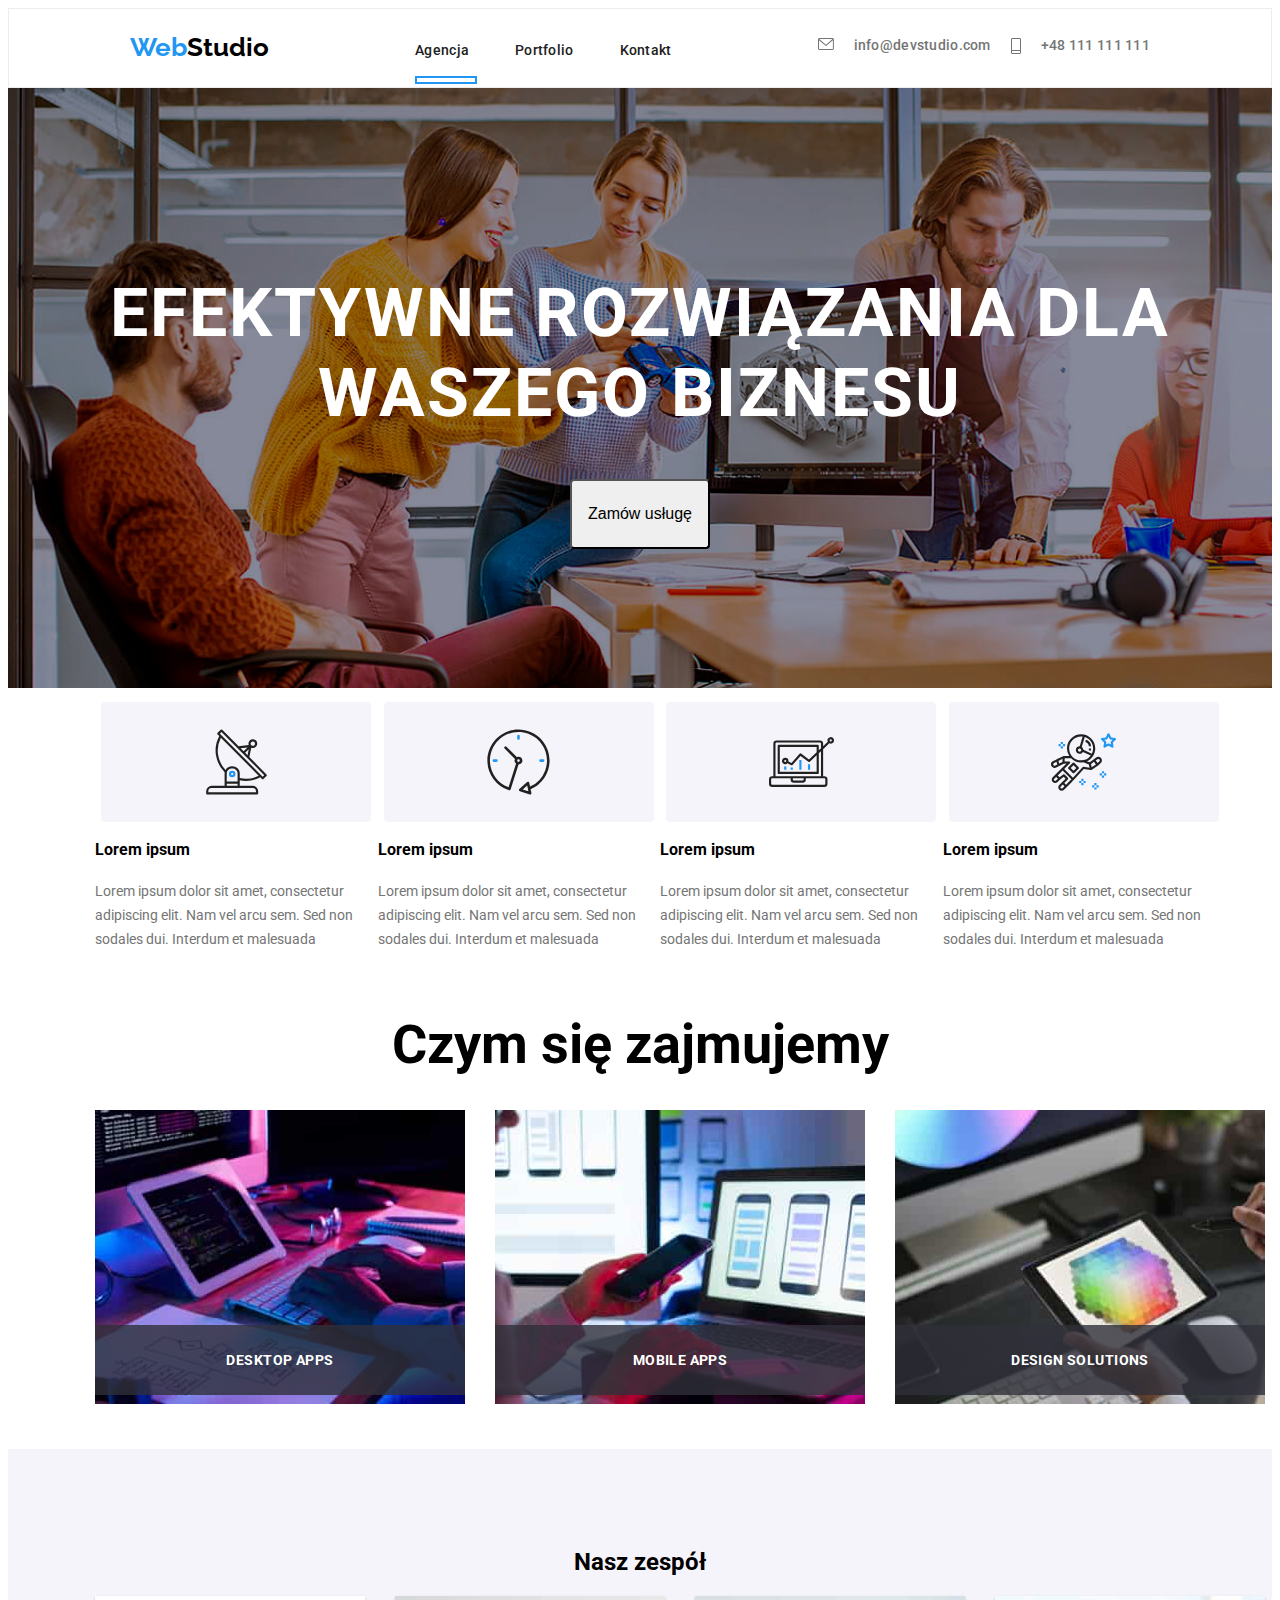
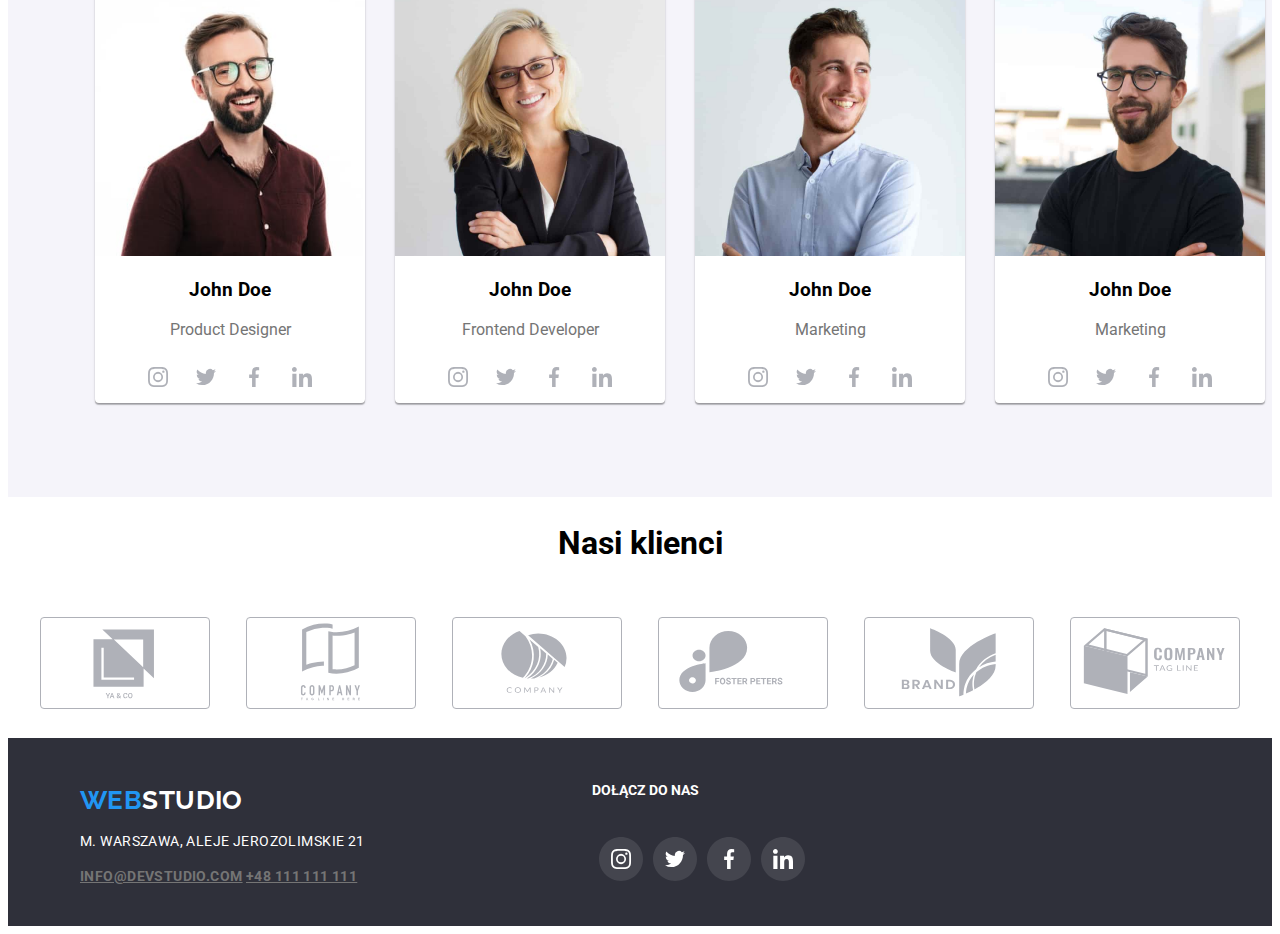
<file: index.html>
<!DOCTYPE html>
<html lang="pl">
  <head>
    <meta charset="UTF-8" />
    <meta http-equiv="X-UA-Compatible" content="IE=edge" />
    <meta name="viewport" content="width=device-width, initial-scale=1.0" />
    <title>Document</title>
    <link rel="preconnect" href="https://fonts.googleapis.com" />
    <link rel="preconnect" href="https://fonts.gstatic.com" crossorigin />
    <link
      href="https://fonts.googleapis.com/css2?family=Montserrat:ital,wght@0,400;1,700&family=Raleway:wght@700&family=Roboto:wght@400;500;700;900&display=swap"
      rel="stylesheet"
    />
    <link
      rel="stylesheet"
      href="https://cdnjs.cloudflare.com/ajax/libs/modern-normalize/1.1.0/modern-normalize.min.css"
      integrity="sha512-wpPYUAdjBVSE4KJnH1VR1HeZfpl1ub8YT/NKx4PuQ5NmX2tKuGu6U/JRp5y+Y8XG2tV+wKQpNHVUX03MfMFn9Q=="
      crossorigin="anonymous"
      referrerpolicy="no-referrer"
    />
    <link rel="stylesheet" href="./css/styles.css" />
  </head>

  <body>
    <header class="navbar section-header">
      <a href="/" class="logo"
        ><span class="color-one">Web</span
        ><span class="color-two">Studio</span></a
      >
      <nav class="navigation">
        <ul class="social-links">
          <li><a class="link active" href="./index.html">Agencja</a></li>
          <li><a class="link" href="Portfolio.html">Portfolio</a></li>
          <li><a class="link" href="Kontakt">Kontakt</a></li>
        </ul>
      </nav>

      <div class="contact">
        <ul class="contact-links">
          <li class="point">
            <svg class="icon" Width="16" height="12">
              <use href="./images/icons.svg#icon-envelope"></use>
            </svg>

            <a class="links" href="mailto:info@devstudio.com"
              >info@devstudio.com
            </a>
            <svg class="icon" Width="10" height="16">
              <use href="./images/icons.svg#icon-smartphone"></use>
            </svg>
            <a class="links" href="tel:+48111111111">+48 111 111 111</a>
          </li>
        </ul>
      </div>
    </header>
    <main>
      <section class="hero">
        <div class="container">
          <h1>EFEKTYWNE ROZWIĄZANIA DLA WASZEGO BIZNESU</h1>
          <button
            class="button pointer"
            type="button"
            class="modal-btn"
            data-modal-open
          >
            Zamów usługę
          </button>
        </div>
      </section>
      <section class="lorem-ipsum">
        <div class="container">
          <div class="lorem-ipsum-one">
            <ul class="lorem-ipsum-two">
              <li>
                <div class="picture">
                  <svg class="picture-logo" width="65" height="70">
                    <use href="./images/icons.svg#icon-antenna-1"></use>
                  </svg>
                </div>

                <h3>Lorem ipsum</h3>
                <p>
                  Lorem ipsum dolor sit amet, consectetur adipiscing elit. Nam
                  vel arcu sem. Sed non sodales dui. Interdum et malesuada
                </p>
              </li>
              <li>
                <div class="picture">
                  <svg class="picture-logo" width="65" height="70">
                    <use href="./images/icons.svg#icon-clock-1"></use>
                  </svg>
                </div>
                <h3>Lorem ipsum</h3>
                <p>
                  Lorem ipsum dolor sit amet, consectetur adipiscing elit. Nam
                  vel arcu sem. Sed non sodales dui. Interdum et malesuada
                </p>
              </li>
              <li>
                <div class="picture">
                  <svg class="picture-logo" width="65" height="70">
                    <use href="./images/icons.svg#icon-diagram-1"></use>
                  </svg>
                </div>
                <h3>Lorem ipsum</h3>
                <p>
                  Lorem ipsum dolor sit amet, consectetur adipiscing elit. Nam
                  vel arcu sem. Sed non sodales dui. Interdum et malesuada
                </p>
              </li>
              <li>
                <div class="picture">
                  <svg class="picture-logo" width="65" height="70">
                    <use href="./images/icons.svg#icon-astronaut-1"></use>
                  </svg>
                </div>
                <h3>Lorem ipsum</h3>
                <p>
                  Lorem ipsum dolor sit amet, consectetur adipiscing elit. Nam
                  vel arcu sem. Sed non sodales dui. Interdum et malesuada
                </p>
              </li>
            </ul>
          </div>
        </div>
      </section>
      <section class="do-do">
        <div class="do-do-item">
          <div class="container">
            <h2 class="do-do-h2">Czym się zajmujemy</h2>
            <ul class="do-do-list">
              <li>
                <div class="some-text">DESKTOP APPS</div>

                <img
                  width="370"
                  height="294"
                  src="./images/box_1.jpg"
                  alt="tablet komputer i notatnik"
                />
              </li>
              <li>
                <div class="some-text">MOBILE APPS</div>
                <img
                  width="370"
                  height="294"
                  src="./images/box_2.jpg"
                  alt="telefon laptop i komputer"
                />
              </li>
              <li>
                <div class="some-text">DESIGN SOLUTIONS</div>
                <img
                  width="370"
                  height="294"
                  src="./images/box_3.jpg"
                  alt="tablet z paletą kolorów i komputer"
                />
              </li>
            </ul>
          </div>
        </div>
      </section>
      <section class="team">
        <div class="team-one">
          <div class="container">
            <h2 class="do-do-h2">Nasz zespół</h2>
            <ul class="team-two">
              <li>
                <div class="border">
                  <img
                    width="270"
                    height="260"
                    src="./images/person_1.jpg"
                    alt="Mężczyzna w okularach"
                  />
                  <h3>John Doe</h3>
                  <p>Product Designer</p>
                  <div>
                    <svg class="footer-icon-new" width="44" height="44">
                      <use href="./images/icons.svg#icon-Instagram"></use>
                    </svg>
                    <svg class="footer-icon-new" width="44" height="44">
                      <use href="./images/icons.svg#icon-Twitter"></use>
                    </svg>
                    <svg class="footer-icon-new" width="44" height="44">
                      <use href="./images/icons.svg#icon-Facebook"></use>
                    </svg>
                    <svg class="footer-icon-new" width="44" height="44">
                      <use href="./images/icons.svg#icon-Linkedin"></use>
                    </svg>
                  </div>
                </div>
              </li>

              <li>
                <div class="border">
                  <img
                    width="270"
                    height="260"
                    src="./images/person_2.jpg"
                    alt="Kobieta w okularach"
                  />
                  <h3>John Doe</h3>
                  <p>Frontend Developer</p>
                  <div>
                    <svg class="footer-icon-new" width="44" height="44">
                      <use href="./images/icons.svg#icon-Instagram"></use>
                    </svg>
                    <svg class="footer-icon-new" width="44" height="44">
                      <use href="./images/icons.svg#icon-Twitter"></use>
                    </svg>
                    <svg class="footer-icon-new" width="44" height="44">
                      <use href="./images/icons.svg#icon-Facebook"></use>
                    </svg>
                    <svg class="footer-icon-new" width="44" height="44">
                      <use href="./images/icons.svg#icon-Linkedin"></use>
                    </svg>
                  </div>
                </div>
              </li>
              <li>
                <div class="border">
                  <img
                    width="270"
                    height="260"
                    src="./images/person_3.jpg"
                    alt="Mężczyzna z niebieskiej koszuli"
                  />
                  <h3>John Doe</h3>
                  <p>Marketing</p>
                  <svg class="footer-icon-new" width="44" height="44">
                    <use href="./images/icons.svg#icon-Instagram"></use>
                  </svg>
                  <svg class="footer-icon-new" width="44" height="44">
                    <use href="./images/icons.svg#icon-Twitter"></use>
                  </svg>
                  <svg class="footer-icon-new" width="44" height="44">
                    <use href="./images/icons.svg#icon-Facebook"></use>
                  </svg>
                  <svg class="footer-icon-new" width="44" height="44">
                    <use href="./images/icons.svg#icon-Linkedin"></use>
                  </svg>
                </div>
              </li>
              <li>
                <div class="border">
                  <img
                    width="270"
                    height="260"
                    src="./images/person_4.jpg"
                    alt="Meżczyzna w okularach z brodą i czarnej koszulce"
                  />
                  <h3>John Doe</h3>
                  <p>Marketing</p>
                  <svg class="footer-icon-new" width="44" height="44">
                    <use href="./images/icons.svg#icon-Instagram"></use>
                  </svg>
                  <svg class="footer-icon-new" width="44" height="44">
                    <use href="./images/icons.svg#icon-Twitter"></use>
                  </svg>
                  <svg class="footer-icon-new" width="44" height="44">
                    <use href="./images/icons.svg#icon-Facebook"></use>
                  </svg>
                  <svg class="footer-icon-new" width="44" height="44">
                    <use href="./images/icons.svg#icon-Linkedin"></use>
                  </svg>
                </div>
              </li>
            </ul>
          </div>
        </div>
      </section>
      <section>
        <h2 class="klient__h2">Nasi klienci</h2>
        <div class="home__container">
          <svg class="klient-new" width="106" height="60">
            <use href="./images/icons.svg#icon-Logo_1"></use>
          </svg>
          <svg class="klient-new" width="106" height="60">
            <use href="./images/icons.svg#icon-Logo_2"></use>
          </svg>
          <svg class="klient-new" width="106" height="60">
            <use href="./images/icons.svg#icon-Logo_3"></use>
          </svg>
          <svg class="klient-new" width="106" height="60">
            <use href="./images/icons.svg#icon-Logo_4"></use>
          </svg>
          <svg class="klient-new" width="106" height="60">
            <use href="./images/icons.svg#icon-Logo_5"></use>
          </svg>
          <svg class="klient-new" width="106" height="60">
            <use href="./images/icons.svg#icon-Logo_6"></use>
          </svg>
        </div>
      </section>
    </main>
    <footer class="background-color">
      <div class="section-footer">
        <div class="container">
          <div class="block us">
            <a href="/" class="logo"
              ><span class="color-one">Web</span
              ><span class="color-three">Studio</span></a
            >

            <p class="footer-address">m. Warszawa, Aleje Jerozolimskie 21</p>

            <a class="links" href="mailto:info@devstudio.com" class="contact"
              >info@devstudio.com</a
            >
            <a class="links" href="tel:+48111111111" class="contact"
              >+48 111 111 111</a
            >
          </div>

          <div class="block one">
            <h4 class="start">DOŁĄCZ DO NAS</h4>

            <ul class="footer-icon">
              <li>
                <svg class="svg-icon" width="44" height="44">
                  <use href="./images/icons.svg#icon-Instagram"></use>
                </svg>
              </li>
              <li>
                <svg class="svg-icon" width="44" height="44">
                  <use href="./images/icons.svg#icon-Twitter"></use>
                </svg>
              </li>
              <li>
                <svg class="svg-icon" width="44" height="44">
                  <use href="./images/icons.svg#icon-Facebook"></use>
                </svg>
              </li>
              <li>
                <svg class="svg-icon" width="44" height="44">
                  <use href="./images/icons.svg#icon-Linkedin"></use>
                </svg>
              </li>
            </ul>
          </div>
        </div>
      </div>
    </footer>
    <div class="backdrop is-hidden" data-modal>
      <div class="modal">
        <button type="button" class="close-btn" data-modal-close>X</button>
      </div>
    </div>
    <script src="./js/modal.js"></script>
  </body>
</html>
</file>
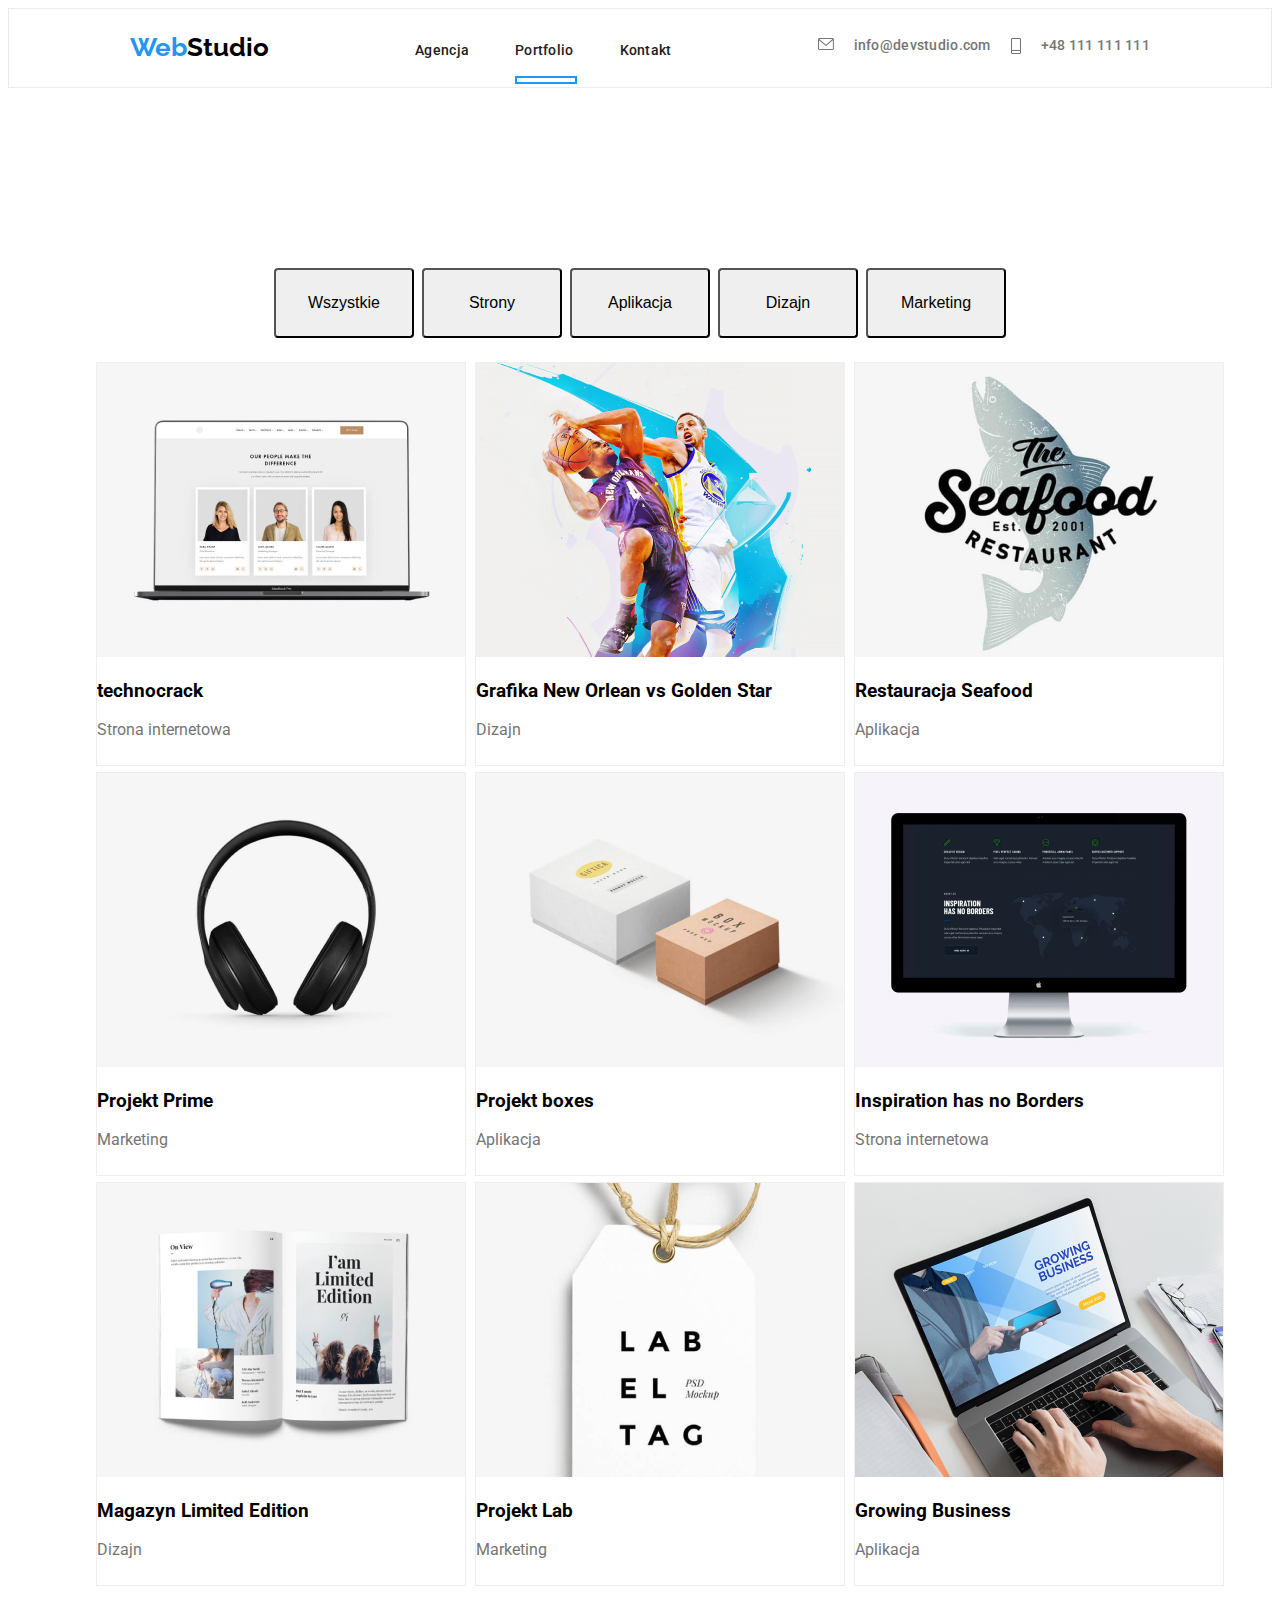
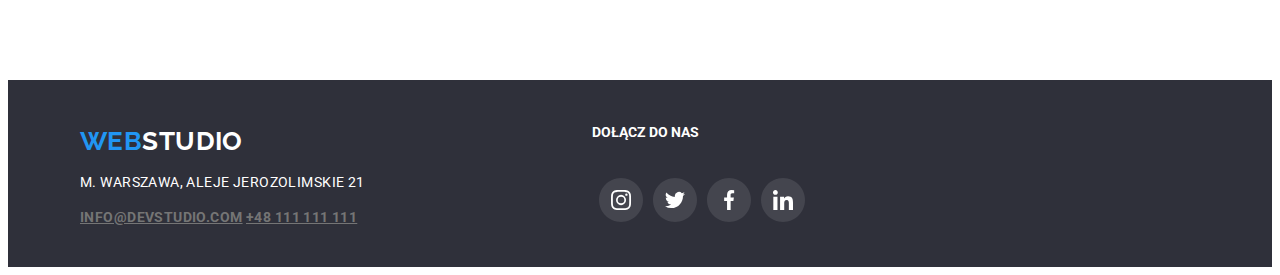
<file: Portfolio.html>
<!DOCTYPE html>
<html lang="pl">
  <head>
    <meta charset="UTF-8" />
    <meta http-equiv="X-UA-Compatible" content="IE=edge" />
    <meta name="viewport" content="width=device-width, initial-scale=1.0" />
    <title>Portfolio</title>
    <link rel="preconnect" href="https://fonts.googleapis.com" />
    <link rel="preconnect" href="https://fonts.gstatic.com" crossorigin />
    <link
      href="https://fonts.googleapis.com/css2?family=Montserrat:ital,wght@0,400;1,700&family=Raleway:wght@700&family=Roboto:wght@400;500;700;900&display=swap"
      rel="stylesheet"
    />
    <link
      rel="stylesheet"
      href="https://cdnjs.cloudflare.com/ajax/libs/modern-normalize/1.1.0/modern-normalize.min.css"
      integrity="sha512-wpPYUAdjBVSE4KJnH1VR1HeZfpl1ub8YT/NKx4PuQ5NmX2tKuGu6U/JRp5y+Y8XG2tV+wKQpNHVUX03MfMFn9Q=="
      crossorigin="anonymous"
      referrerpolicy="no-referrer"
    />
    <link rel="stylesheet" href="./css/styles.css" />
  </head>

  <body>
    <header class="navbar section-header">
      <a href="/" class="logo"
        ><span class="color-one">Web</span
        ><span class="color-two">Studio</span></a
      >
      <nav class="navigation">
        <ul class="social-links">
          <li><a class="link" href="./index.html">Agencja</a></li>
          <li><a class="link active" href="Portfolio.html">Portfolio</a></li>
          <li><a class="link" href="Kontakt">Kontakt</a></li>
        </ul>
      </nav>

      <div class="contact">
        <ul class="contact-links">
          <li class="point">
            <svg class="icon" Width="16" height="12">
              <use href="./images/icons.svg#icon-envelope"></use>
            </svg>

            <a class="links" href="mailto:info@devstudio.com"
              >info@devstudio.com
            </a>
            <svg class="icon" Width="10" height="16">
              <use href="./images/icons.svg#icon-smartphone"></use>
            </svg>
            <a class="links" href="tel:+48111111111">+48 111 111 111</a>
          </li>
        </ul>
      </div>
    </header>
    <main>
      <div class="section-two">
        <button class="button pointer" type="button">Wszystkie</button>
        <button class="button pointer" type="button">Strony</button>
        <button class="button pointer" type="button">Aplikacja</button>
        <button class="button pointer" type="button">Dizajn</button>
        <button class="button pointer" type="button">Marketing</button>
      </div>
      <div class="container">
        <ul class="section-one">
          <li>
            <div class="border-two">
              <div class="card-item">
                <div class="overlay">
                  <a>
                    Technoduck is a state-of-the-art coronavirus distribution
                    platform. Companies use this platform for digital espionage
                    and attacks on competitors' secure servers.
                  </a>
                </div>
                <img
                  src="./images/technocrack.jpg"
                  alt="Laptop z widokiem strony www"
                />
                <div class="cos">
                  <h3>technocrack</h3>
                  <p>Strona internetowa</p>
                </div>
              </div>
            
          </li>
          <li>
            <div class="border-two">
              <div class="card-item">
                <div class="overlay">
                  <a>
                    Technoduck is a state-of-the-art coronavirus distribution
                    platform. Companies use this platform for digital espionage
                    and attacks on competitors' secure servers.
                  </a>
                </div>
              <img
                src="./images/Basketball.jpg"
                alt="zawodnicy z ligi NBA New Orelans vs Golden Star"
              />
              <div class="cos">
              <h3>Grafika New Orlean vs Golden Star</h3>
              <p>Dizajn</p>
            </div>
          </div>
          </li>
          <li>
            <div class="border-two">
              <div class="card-item">
                <div class="overlay">
                  <a>
                    Technoduck is a state-of-the-art coronavirus distribution
                    platform. Companies use this platform for digital espionage
                    and attacks on competitors' secure servers.
                  </a>
                </div>
              <img
                src="./images/restaurant.jpg"
                alt="logo restauracji Seafood"
              />
              <div class="cos">
              <h3>Restauracja Seafood</h3>
              <p>Aplikacja</p>
            </div>
              </div>
          </li>
          <li>
            <div class="border-two">
              <div class="card-item">
                <div class="overlay">
                  <a>
                    Technoduck is a state-of-the-art coronavirus distribution
                    platform. Companies use this platform for digital espionage
                    and attacks on competitors' secure servers.
                  </a>
                </div>
              <img src="./images/box_4.jpg" alt="Czarne słuchawki" />
              <div class="cos">
              <h3>Projekt Prime</h3>
              <p>Marketing</p>
            </div>
            </div>
          </li>
          <li>
            <div class="border-two">
              <div class="card-item">
                <div class="overlay">
                  <a>
                    Technoduck is a state-of-the-art coronavirus distribution
                    platform. Companies use this platform for digital espionage
                    and attacks on competitors' secure servers.
                  </a>
                </div>
              <img src="./images/boxes.jpg" alt="Pudełko z logo" />
              <div class="cos">
              <h3>Projekt boxes</h3>
              <p>Aplikacja</p>
            </div>
            </div>
          </li>
          <li>
            <div class="border-two">
              <div class="card-item">
                <div class="overlay">
                  <a>
                    Technoduck is a state-of-the-art coronavirus distribution
                    platform. Companies use this platform for digital espionage
                    and attacks on competitors' secure servers.
                  </a>
                </div>
              <img src="./images/monitor.jpg" alt="monitor" />
              <div class="cos">
              <h3>Inspiration has no Borders</h3>
              <p>Strona internetowa</p>
            </div>
              </div>
          </li>
          <li>
            <div class="border-two">
              <div class="card-item">
                <div class="overlay">
                  <a>
                    Technoduck is a state-of-the-art coronavirus distribution
                    platform. Companies use this platform for digital espionage
                    and attacks on competitors' secure servers.
                  </a>
                </div>
              <img src="./images/book.jpg" alt="Czasopismo life style" />
              <div class="cos">
              <h3>Magazyn Limited Edition</h3>
              <p>Dizajn</p>
            </div>
            </div>
          </li>
          <li>
            <div class="border-two">
              <div class="card-item">
                <div class="overlay">
                  <a>
                    Technoduck is a state-of-the-art coronavirus distribution
                    platform. Companies use this platform for digital espionage
                    and attacks on competitors' secure servers.
                  </a>
                </div>
              <img src="./images/projekt_Lab.jpg" alt="Etykieta Lab El Tag" />
              <div class="cos">
              <h3>Projekt Lab</h3>
              <p>Marketing</p>
            </div>
            </div>
          </li>
          <li>
            <div class="border-two">
              <div class="card-item">
                <div class="overlay">
                  <a>
                    Technoduck is a state-of-the-art coronavirus distribution
                    platform. Companies use this platform for digital espionage
                    and attacks on competitors' secure servers.
                  </a>
                </div>
              <img src="./images/laptop.jpg" alt="Laptop ze stroną www" />
              <div class="cos">
              <h3>Growing Business</h3>
              <p>Aplikacja</p>
            </div>
              </div>
          </li>
        </ul>
      </div>
    </main>
    <footer class="background-color">
      <div class="section-footer">
        <div class="container">
          <div class="block us">
            <a href="/" class="logo"
              ><span class="color-one">Web</span
              ><span class="color-three">Studio</span></a
            >

            <p class="footer-address">m. Warszawa, Aleje Jerozolimskie 21</p>

            <a class="links" href="mailto:info@devstudio.com" class="contact"
              >info@devstudio.com</a
            >
            <a class="links" href="tel:+48111111111" class="contact"
              >+48 111 111 111</a
            >
          </div>

          <div class="block one">
            <h4 class="start">DOŁĄCZ DO NAS</h4>

            <ul class="footer-icon">
              <li>
                <svg class="svg-icon" width="44" height="44">
                  <use href="./images/icons.svg#icon-Instagram"></use>
                </svg>
              </li>
              <li>
                <svg class="svg-icon" width="44" height="44">
                  <use href="./images/icons.svg#icon-Twitter"></use>
                </svg>
              </li>
              <li>
                <svg class="svg-icon" width="44" height="44">
                  <use href="./images/icons.svg#icon-Facebook"></use>
                </svg>
              </li>
              <li>
                <svg class="svg-icon" width="44" height="44">
                  <use href="./images/icons.svg#icon-Linkedin"></use>
                </svg>
              </li>
            </ul>
          </div>
        </div>
      </div>
    </footer>
  </body>
</html>
</file>
<file: css/styles.css>
* {
  box-sizing: border-box;
}
:root {
  --main-color: #212121;
  --secondary-color: #757575;
}

body {
  font-family: "Roboto", sans-serif;
}

.logo {
  font-family: "Raleway";
  font-style: normal;
  font-weight: 700;
  text-decoration: none;
  font-size: 26px;
  line-height: 1.2;

  align-self: center;
}
.color-one {
  color: #2196f3;
}
.color-two {
  color: #000000;
}

.social-links {
  color: #212121;
  display: flex;
  gap: 46px;
  padding-top: 15px;
}

.social-links .link:focus {
  color: #2196f3;
}

.social-links .link:hover {
  color: #2196f3;
}
.active::after {
  border: 2px solid #2196f3;
  content: "";
  width: 58px;
  height: 4px;
  position: absolute;
  top: 76px;
  display: block;
  margin: 0;
}
.contact-links {
  display: flex;

  padding-top: 15px;
  text-decoration: none;
}

.links {
  color: var(--secondary-color, gray);
}

.icon {
  fill: #757575;
}
.icon:hover {
  --color5: #2196f3;
}

.contact-links .icon:hover {
  cursor: pointer;
  fill: var(--color1, #2196f3);
}
.contact-links .links:focus {
  color: #2196f3;
}

.contact-links .links:hover {
  color: #2196f3;
}

.button {
  width: 140px;
  height: 70px;

  color: #000000;

  border-radius: 4px;
  line-height: 30px;
  /* identical to box height, or 188% */
  font-size: 16px;
  line-height: 30px;
}

.button:hover {
  background-color: #2196f3;
  color: #ffffff;
  box-shadow: 0px 4px 4px rgba(0, 0, 0, 0.15);
}
.pointer {
  cursor: pointer;
}

.navbar a {
  text-decoration: none;
}
.navbar .navigation a {
  font-weight: 500;
  font-size: 14px;
  line-height: 1.1;
  letter-spacing: 0.02em;

  color: var(--main-color, black);
}

.navbar .contact {
  font-weight: 500;
  font-size: 14px;
  line-height: 1.1;
  letter-spacing: 0.02em;
  gap: 10px;
  color: var(--secondary-color, gray);
}
p {
  color: var(--secondary-color, gray);
}
ul {
  list-style-type: none;
}

.background-color {
  background: #2f303a;
}
.color-three {
  color: #ffffff;
}
.footer {
  font-family: "Roboto", sans-serif;
}
.footer-address {
  color: #ffffff;
  font-style: normal;
  font-weight: 400;
  font-size: 14px;
  line-height: 1.7;
  /* or 171% */

  letter-spacing: 0.03em;
}

.contact-footer {
  font-family: "Roboto";
  font-style: normal;
  font-weight: 400;
  font-size: 14px;
  line-height: 1.7;
  /* or 171% */
  letter-spacing: 0.03em;
  text-decoration-line: underline;

  color: rgba(255, 255, 255, 0.6);
}

.container {
  max-width: 1200px;
  margin: 0px auto;
  padding: 0px 15px;
}
.section-header {
  height: 80px;
  justify-content: space-evenly;
  border: 1px solid #ececec;
  background: #ffffff;
  display: flex;
  margin: auto;
  padding: 0px 15px;
}
.section-one {
  display: flex;
  flex-wrap: wrap;
  align-items: center;
  justify-content: center;
  justify-content: space-around;
  gap: 6px;
  padding-top: 94px;
  padding-bottom: 94px;
  margin: auto;
  list-style-type: none;
}

.section-two {
  display: flex;
  justify-content: center;
  gap: 8px;
  height: 38px;
  border-radius: 4px;
  flex-basis: auto;
  padding-top: 180px;
}

.section-footer {
  height: 252px;
  display: inline;
  flex-direction: column;
  margin: 0 auto;
}
.section-three {
  height: 600px;

  background: #2f303a;
  flex-wrap: wrap;
  text-align: center;
  letter-spacing: 0.06em;
  text-transform: uppercase;
  line-height: 60px;
}

.lorem-ipsum {
  font-weight: 400;
  font-size: 14px;
  line-height: 24px;
}

.lorem-ipsum-one {
  display: flex;
  justify-content: center;
  align-content: center;
  flex-direction: row;
}
.lorem-ipsum-two {
  display: flex;
}
.picture {
  margin: 0 auto;
  display: flex;
  justify-content: space-between;
  align-items: center;
  margin: 0 auto;
  width: 270px;
  height: 120px;
  background: #f5f4fa;
  border-radius: 4px;
}

.picture-logo {
  display: flex;
  margin: 0 auto;
}
.do-do {
  display: flex;
  list-style-type: none;
  font-size: 36px;
  line-height: 42px;
  text-align: center;

  align-items: center;
  justify-content: center;
  align-content: center;
  text-align: center;
}
.do-do-item {
  display: flex;
}

.do-do-list {
  display: flex;
  gap: 30px;
}
.do-do-h2 {
  display: flex;
  text-align: center;
  justify-content: center;
}

.team-one {
  display: flex;
  justify-content: center;
  align-content: center;
  text-align: center;
  background: #f5f4fa;

  height: 648px;
  align-items: center;
}
.team-two {
  display: flex;
  gap: 30px;
  align-items: center;
}

.hero {
  background: #2f303a;
  background-image: url(../images/team.jpg);
  background-repeat: no-repeat;
  background-size: cover;
  height: 600px;
  display: flex;
  color: #ffffff;
  align-items: center;
  text-align: center;
  letter-spacing: 0.06em;
  text-transform: uppercase;
  font-size: 34px;
}

.section-four {
  font-weight: 700;
  font-size: 36px;
  line-height: 42px;
  text-align: center;
  letter-spacing: 0.03em;
  color: #212121;

  display: flex;
  flex-wrap: wrap;
  align-items: center;
  justify-content: center;
  justify-content: space-around;
  gap: 8px;
  margin: auto;
  list-style-type: none;
  padding-top: 94px;
  padding-bottom: 94px;
}

.home__container {
  height: 150px;
  display: flex;
  justify-content: space-between;
  align-items: center;
  max-width: 1200px;
  flex-direction: row;
  margin: 0 auto;
}

.klient__h2 {
  font-size: 32px;
  justify-content: center;
  display: flex;
}
.klient-new {
  width: 170px;
  height: 92px;
  border: 1px solid #afb1b8;
  border-radius: 4px;
  display: flex;
  --color1: #afb1b8;
}

.klient-new:hover {
  --color4: #2196f3;
  cursor: pointer;
}
.klinet-one {
  gap: 30px;
  display: flex;
  justify-content: center;
  flex-direction: row;
  margin: 0 auto;
}

.us {
  font-family: "Roboto";
  font-style: normal;
  font-weight: 700;
  font-size: 14px;
  line-height: 16px;
  letter-spacing: 0.03em;
  text-transform: uppercase;
  color: #ffffff;

  width: 400px;
}

.us-icon {
  display: flex;
  align-items: center;
  justify-content: center;
  gap: 10px;
  margin: 0 auto;
}

.one {
  display: flex;
  flex-direction: column;
  justify-content: center;
  align-items: center;
}

.footer-icon {
  display: flex;

  list-style-type: none;
  gap: 10px;
}
.svg-icon {
  --color3: rgba(255, 255, 255, 0.1);
  --color4: #ffffff;
}
.svg-icon:hover {
  --color3: #2196f3;
  cursor: pointer;
}
.footer-icon-new:hover {
  --color3: #2196f3;
  cursor: pointer;
}
.start {
  display: flex;
  margin-left: 33px;
  color: #ffffff;
  font-family: "Roboto";
  font-style: normal;
  font-weight: 700;
  font-size: 14px;
  line-height: 16px;
  padding-bottom: 20px;
}

.block {
  display: inline-block;
  width: 475px;
  padding: 25px;
}

.border {
  background: #ffffff;
  /* material shadow v1 */

  box-shadow: 0px 1px 3px rgba(0, 0, 0, 0.12), 0px 1px 1px rgba(0, 0, 0, 0.14),
    0px 2px 1px rgba(0, 0, 0, 0.2);
  border-radius: 0px 0px 4px 4px;
}

.border-two {
  background: #ffffff;
  border: 1px solid #eeeeee;
  position: relative;
  width: 370px;
  height: 404px;
  overflow: hidden;
}

.border-two:hover {
  background: #ffffff;
  border: 1px solid #eeeeee;
  cursor: pointer;
  box-shadow: 0px 1px 1px rgba(0, 0, 0, 0.12), 0px 4px 4px rgba(0, 0, 0, 0.06),
    1px 4px 6px rgba(0, 0, 0, 0.16);
}

.card-item {
  position: relative;
  width: 370px;
  height: 100%;
  z-index: 2;
  overflow: hidden;
}
.cos {
  overflow: hidden;
  position: relative;
  z-index: 1;
  background-color: #ffffff;
  height: 110px;
}
.overlay {
  background: rgba(33, 150, 243, 0.9);
  transform: translateY(100%);
  transition: 250ms cubic-bezier(0.4, 0, 0.2, 1);
  width: 370px;
  height: 100%;
  display: flex;
  justify-content: center;
  align-items: center;
  margin: 0 auto;
  font-family: "Roboto";
  font-style: normal;
  font-weight: 400;
  font-size: 18px;
  line-height: 28px;
  color: #ffffff;
  position: absolute;
  z-index: 1;
}

.tak {
  position: absolute;
}

.border-two:hover .overlay {
  transform: translateY(0);
}
.point {
  list-style-type: none;
  gap: 20px;
  display: flex;
}
.end {
  position: relative;
  overflow: hidden;
}

.cos-cos {
  z-index: 1;
  position: relative;
}
.box {
  display: flex;
}

.some-text {
  font-family: "Roboto";
  font-style: normal;
  font-weight: 700;
  font-size: 14px;
  line-height: 16px;
  text-align: center;
  letter-spacing: 0.03em;
  text-transform: uppercase;
  position: absolute;
  color: #ffffff;
  width: 370px;
  height: 70px;
  justify-content: center;
  top: 1325px;
  background: rgba(47, 48, 58, 0.8);
  padding: 27px;
}

.close-btn {
  position: absolute;
  top: 8px;
  right: 8px;
  width: 30px;
  height: 30px;
  background-color: #ffffff;
  border: 1px solid rgba(0, 0, 0, 0.1);
  border-radius: 50%;
  cursor: pointer;
}

.is-hidden {
  opacity: 0;
  visibility: hidden;
  pointer-events: none;
}

.modal {
  position: absolute;
  width: 528px;
  height: 581px;
  left: 50%;
  top: 400px;
  background: #ffffff;
  box-shadow: 0px 1px 3px rgba(0, 0, 0, 0.12), 0px 1px 1px rgba(0, 0, 0, 0.14),
    0px 2px 1px rgba(0, 0, 0, 0.2);
  border-radius: 4px;
  transform: translate(-50%, -50%);
}

.backdrop {
  position: fixed;
  width: 100%;
  height: 100%;
  top: 0px;
  background: rgba(0, 0, 0, 0.2);
  visibility: visible;
}
.backdrop.is-hidden {
  visibility: hidden;
  opacity: 0;
  pointer-events: none;
}
</file>
